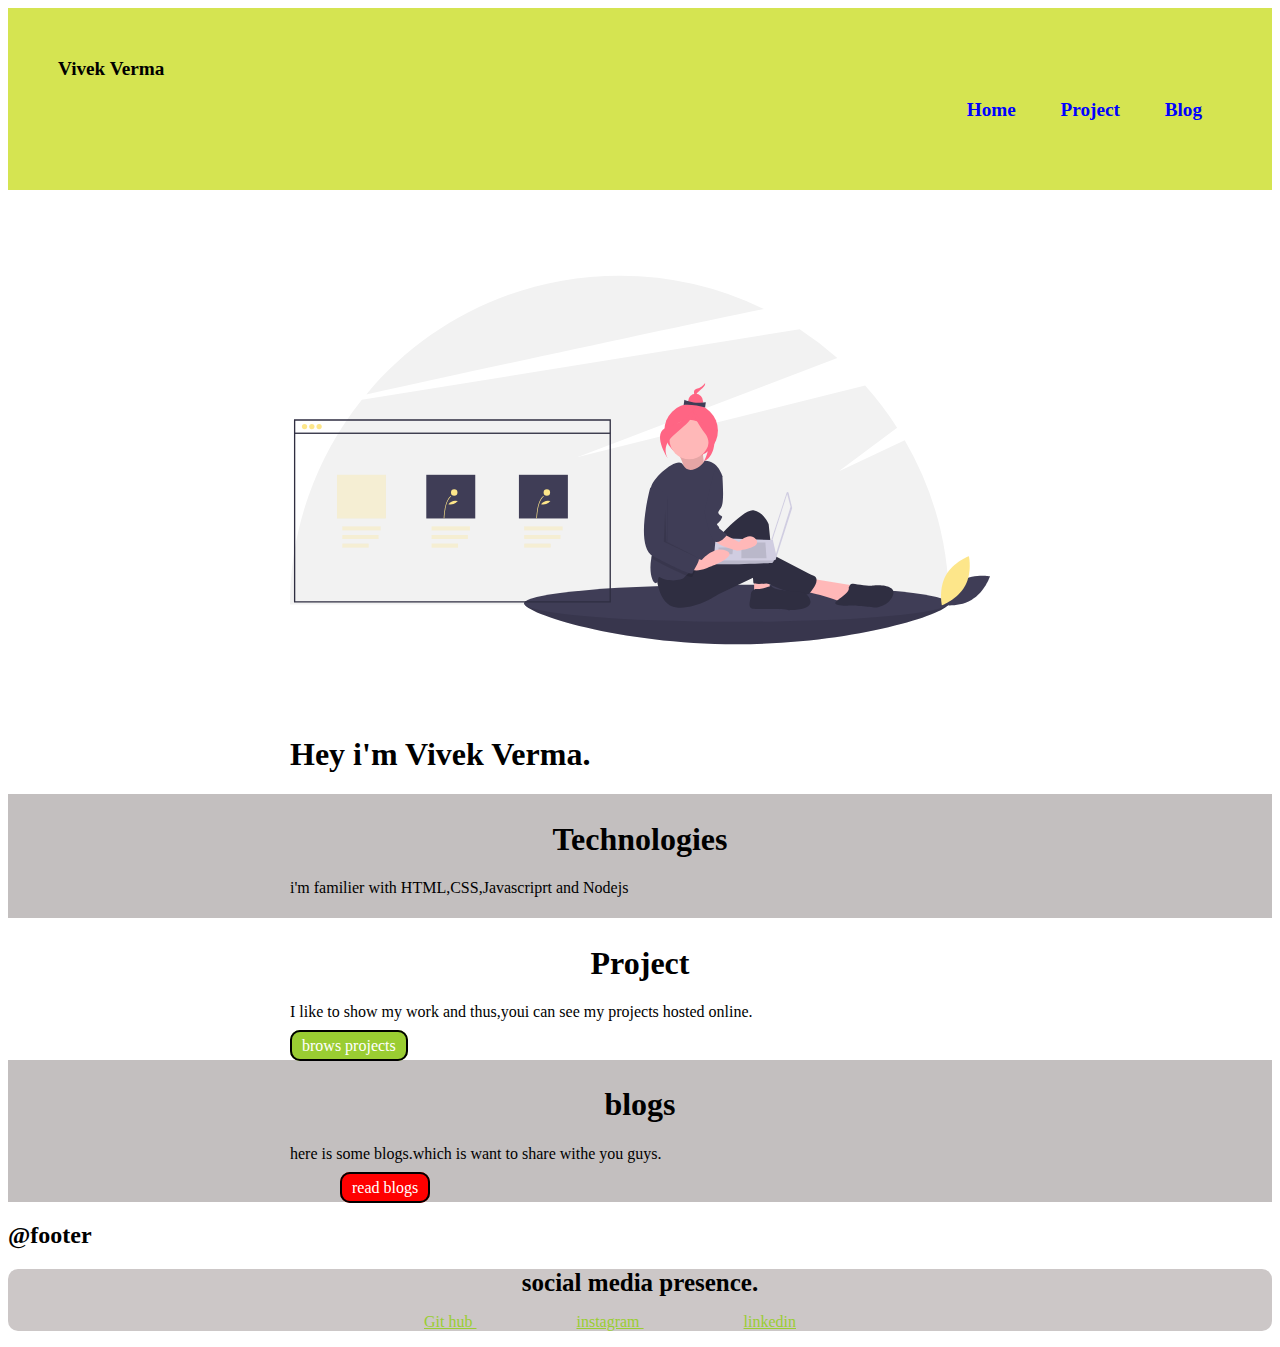
<file: index.html>
<!DOCTYPE html>
<html lang="en">
<head>
    <meta charset="UTF-8">
    <meta http-equiv="X-UA-Compatible" content="IE=edge">
    <meta name="viewport" content="width=device-width, initial-scale=1.0">
    <link rel="stylesheet" href="./style.css">
    <title>Document</title>
</head>
<body>
    <nav class="navigation">
        <div>Vivek Verma</div>
        <ul>
            <li><a href="./index.html">Home</a></li>
            <li><a href="./projects.html">Project</a></li>
            <li><a href="./blogs.html">Blog</a></li>
        </ul>
    </nav>
    <header class="container-center">
        <img class="headerimage" src="image/webd.svg">
        <h1 class="headertext">Hey i'm Vivek Verma.</h1>
        


    </header>
    <section class ="section ow">
        <div class ="container container-center"> 
        <h1 >Technologies</h1>
        <p>i'm familier with HTML,CSS,Javascriprt and Nodejs</p>
    </div>
    </section>
    <section class ="section">
        <div class ="container container-center">
        <h1>Project</h1>
        <P>I like to show my work and thus,youi can see my projects hosted online.</P>
        <a href="http://www.google.com" class="primary-link" > brows projects</a>
    </div>
    </section >
    <section class ="section ow">
        <div class ="container container-center"> 
        <h1 >blogs</h1>
        <p>here is some blogs.which is want to share withe you guys.</p>
        <a href="https://www.facebook.com" class="secondary-link">read blogs</a>
    </div>
    </section>
    <h2>@footer</h2>
    <footer class ="footer">
        <div class ="footer-header">
            social media presence.
        </div>
        <ul class ="unordered">
            <li class ="unorederd-li">
                 <a href="https://github.com/vivekvermad7">
                    Git hub
                </a>
            </li>
            <li class ="unorederd-li">
                <a href="https://www.instagram.com/its_mee__vivek/">
                   instagram
               </a>
            </li>
            <li class ="unorederd-li">
                <a href="https://www.linkedin.com/in/vivek-verma-5b4688193/">
                   linkedin
               </a>
            </li>
        </ul>
    </footer>

    
</body>
</html>
</file>
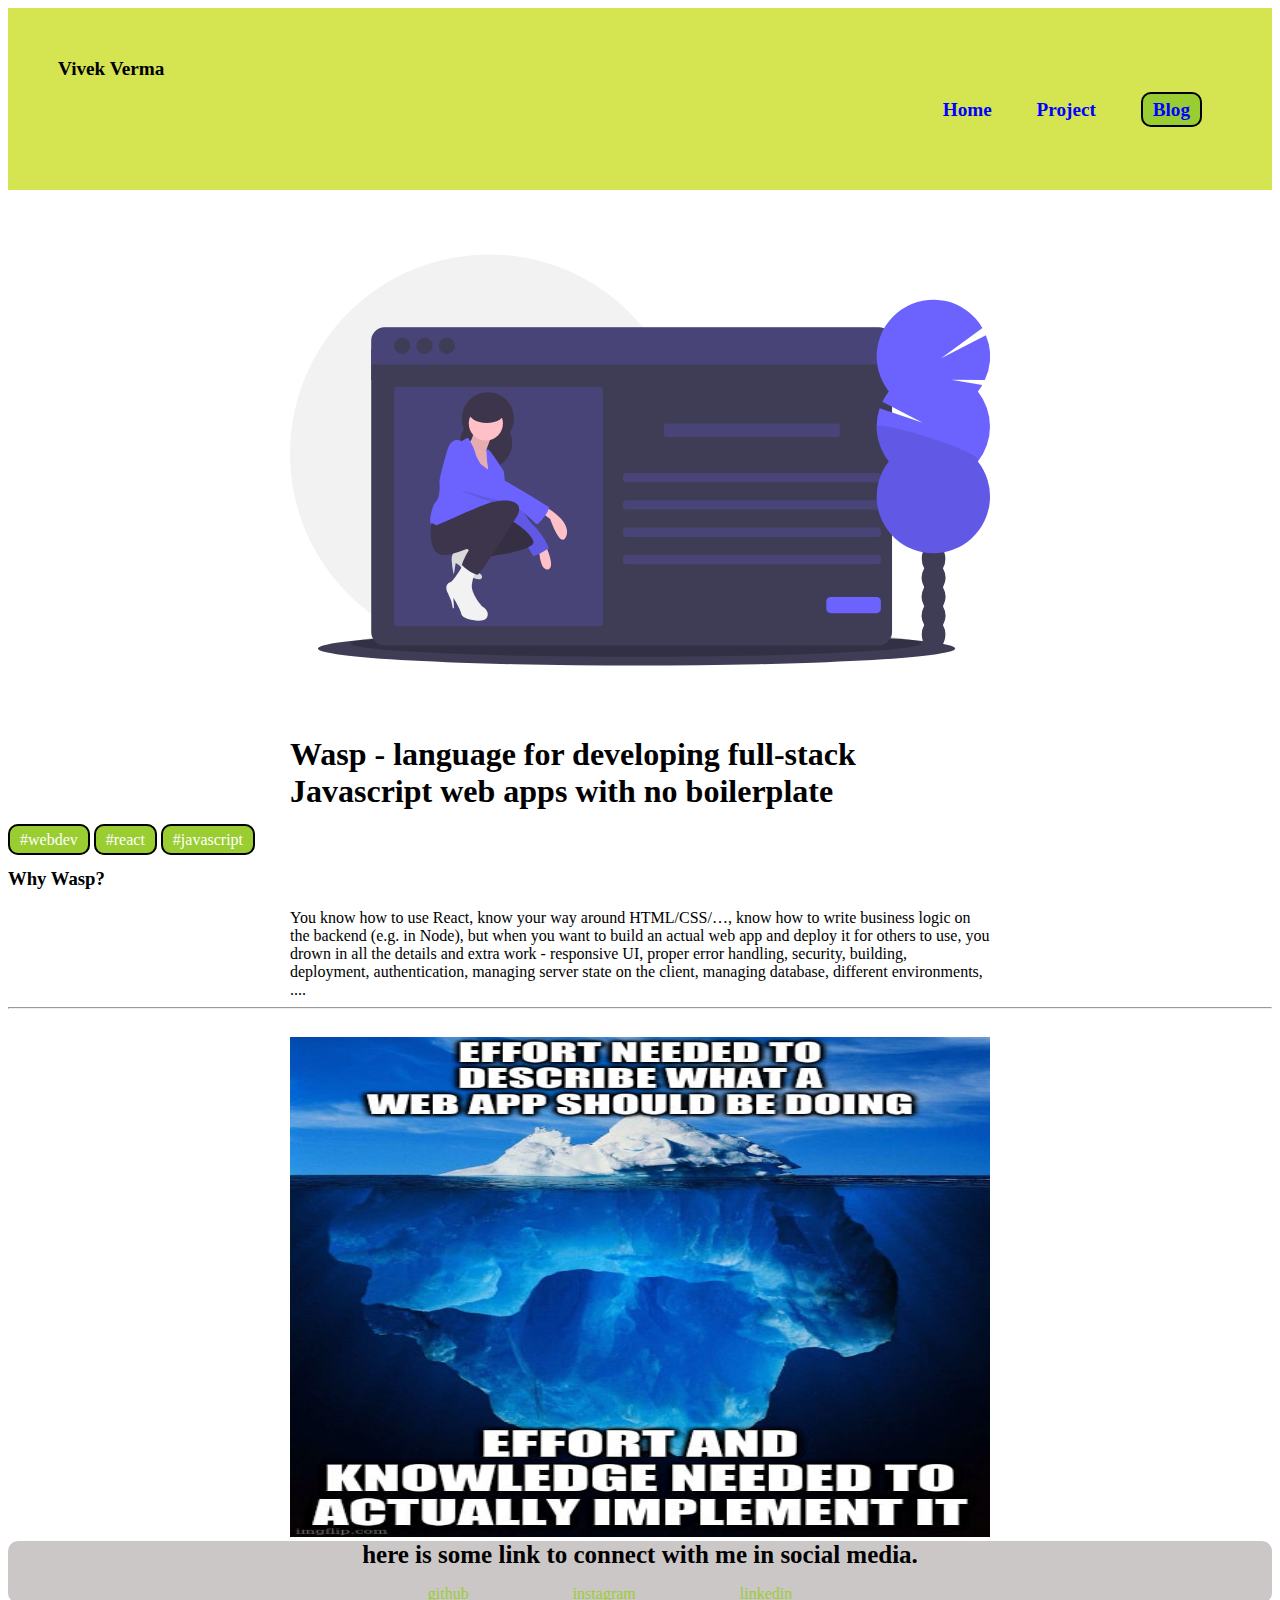
<file: blogs.html>
<!DOCTYPE html>
<html lang="en">
<head>
    <meta charset="UTF-8">
    <meta http-equiv="X-UA-Compatible" content="IE=edge">
    <meta name="viewport" content="width=device-width, initial-scale=1.0">
    <link rel="stylesheet" href="./style.css">
    <title>Blogs | Vivek Verma</title>
</head>
<body>
    <nav class="navigation">
        <div>Vivek Verma</div>
        <ul>
            <li><a href="./index.html">Home</a></li>
            <li><a href="./projects.html">Project</a></li>
            <li><a class ="primary-link"href="./blogs.html">Blog</a></li>
        </ul>
    </nav>
  
    <header class="container-center">
        <img class="headerimage" src="image/blogs.svg">
        <h1 class="headertext">Wasp - language for developing full-stack Javascript web apps with no boilerplate</h1>
    </header>
    <a href="https://dev.to/t/webdev" class="primary-link" >#webdev</a>
    <a href="https://dev.to/t/react" class="primary-link" >#react</a>
    <a href="https://dev.to/t/javascript" class="primary-link" >#javascript</a>
    <h3>Why Wasp?</h3>
    <div class="container-center">You know how to use React, know your way around HTML/CSS/…, know how to write business logic on the backend (e.g. in Node), but when you want to build an actual web app and deploy it for others to use, you drown in all the details and extra work - responsive UI, proper error handling, security, building, deployment, authentication, managing server state on the client, managing database, different environments, ....</div>
    <hr>
    <div class="container-center">
        <img class="headerimage" src="image/blogimg1.jpeg">
   </div>
   <footer class ="footer">
    <div class ="footer-header">
        here is some link to connect with me in social media.
    </div>
    <ul class ="unordered">
        <li class ="unorederd-li">
             <a href="https://github.com/vivekvermad7">
                github
            </a>
        </li>
        <li class ="unorederd-li">
            <a href="https://www.instagram.com/its_mee__vivek">
               instagram
           </a>
        </li>
        <li class ="https://www.linkedin.com/in/vivek-verma-5b4688193/">
            <a href="/">
               linkedin
           </a>
        </li>
    </ul>
</footer>

    
</body>
</html>
</file>
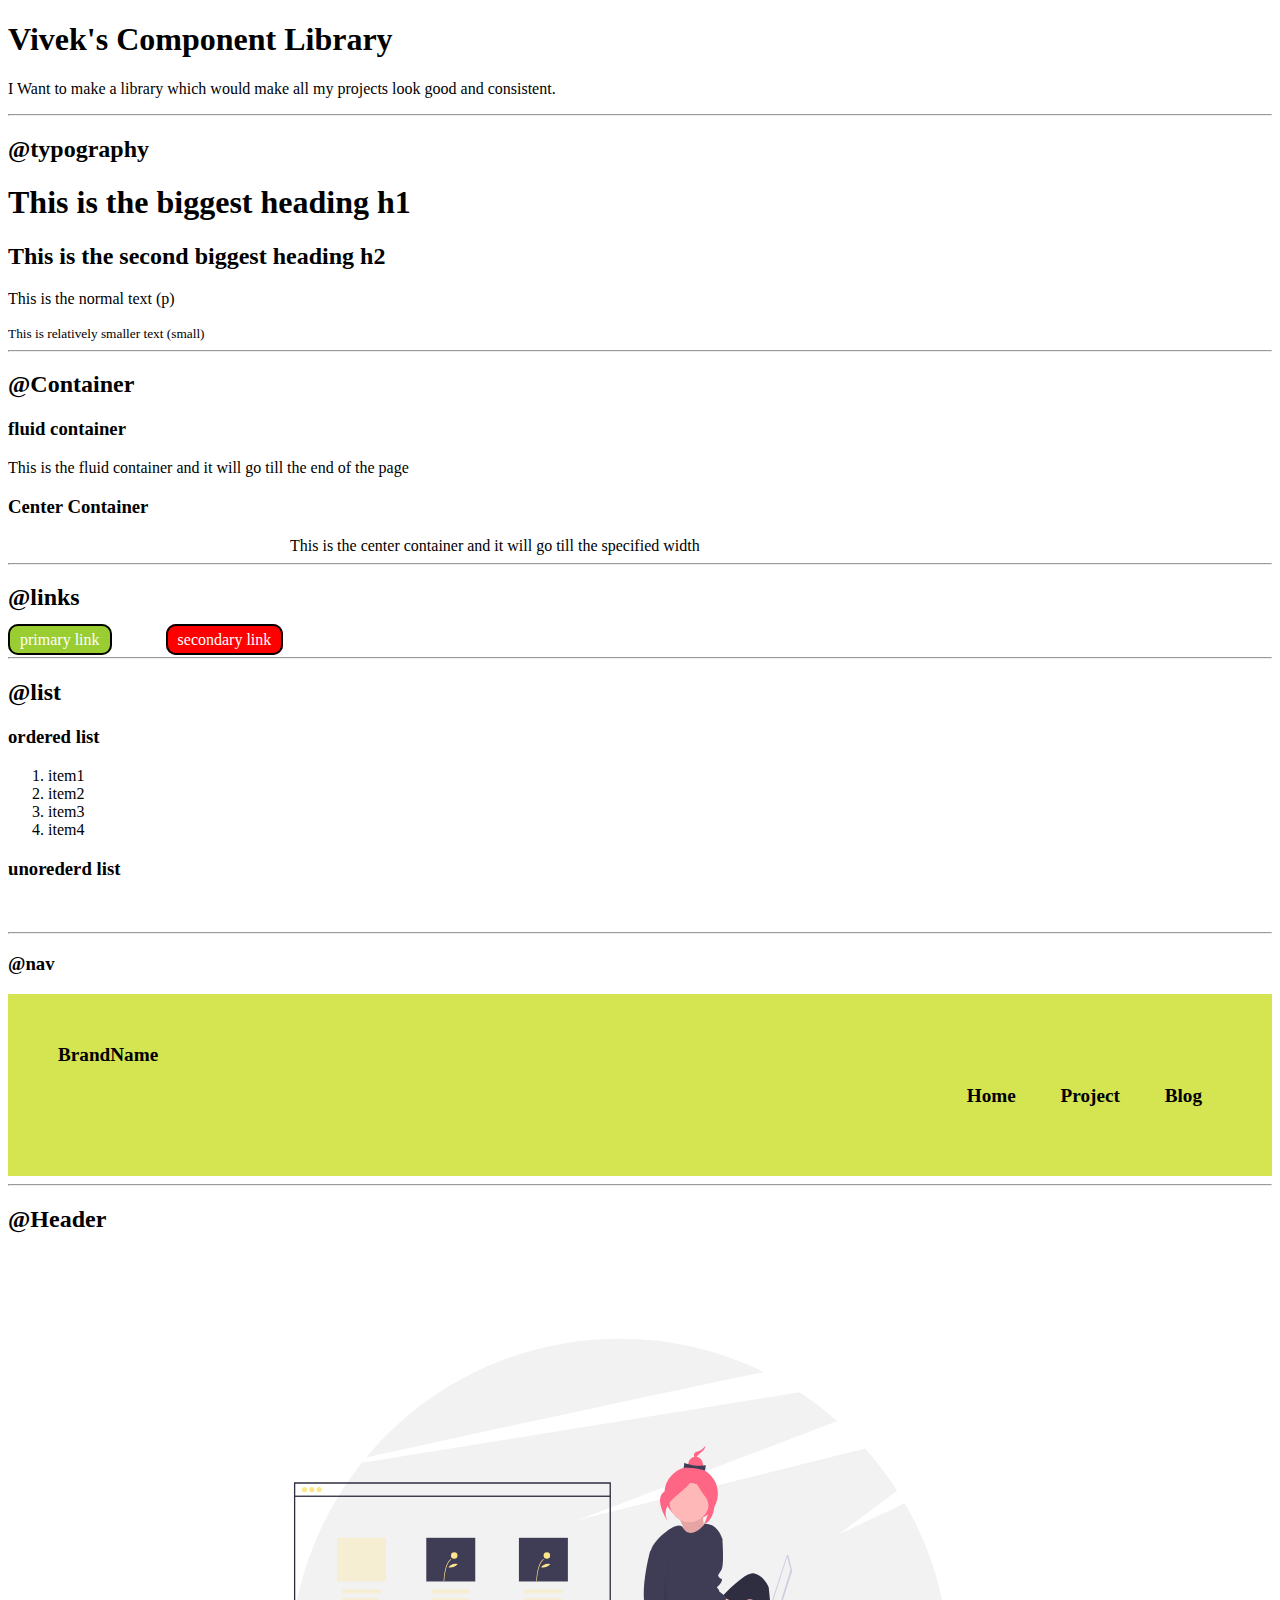
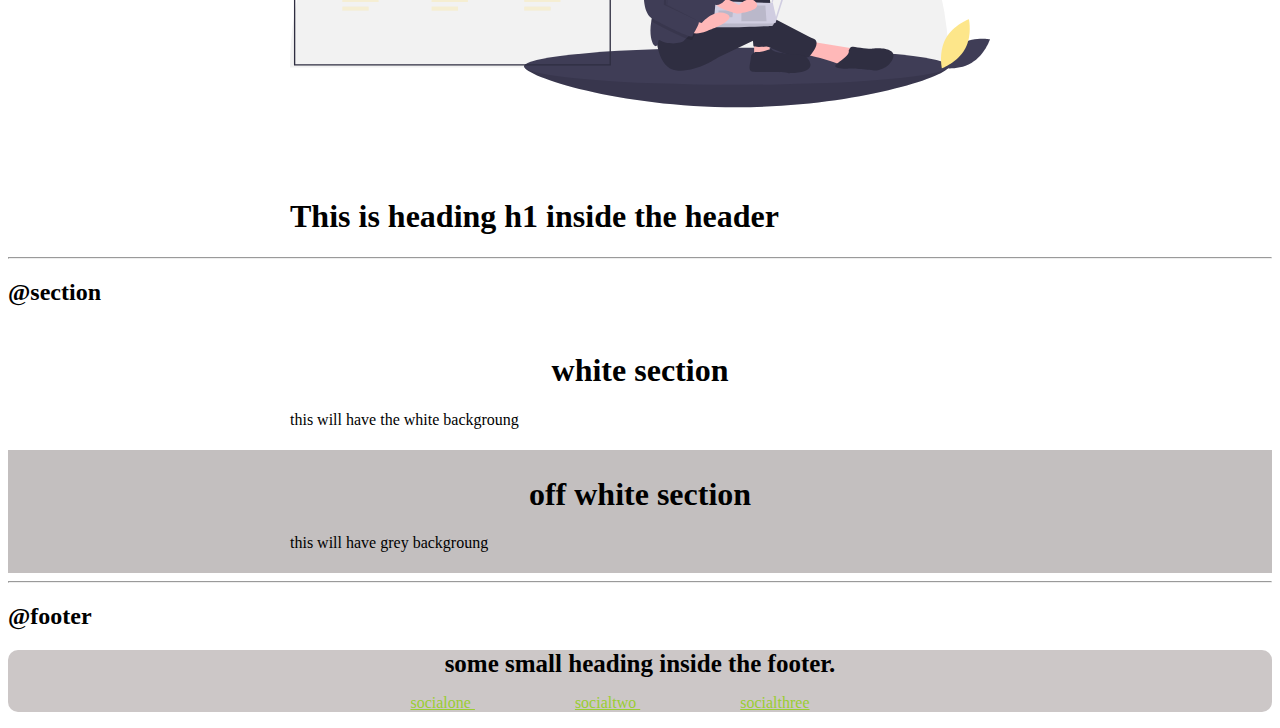
<file: component.html>
<!DOCTYPE html>
<html lang="en">
<head>
    <meta charset="UTF-8">
    <meta http-equiv="X-UA-Compatible" content="IE=edge">
    <meta name="viewport" content="width=device-width, initial-scale=1.0">
    <link rel="stylesheet" href="./style.css">
    <title>Vivek</title>

</head>
<body>
    <h1>Vivek's Component Library</h1>
    <p>I Want to make a library which would make all my projects look good and consistent. </p>
    <hr>

    <h2>@typography</h2>
    <h1>This is the biggest heading h1</h1>
    <h2>This is the second biggest heading h2</h2>
    <p>This is the normal text (p) </p>
    <small>This is relatively smaller text (small)</small>
    <hr>

    <h2>@Container</h2>
    <h3>fluid container</h3>
    <div class="container-fluid">This is the fluid container and it will go till the end of the page</div>
    <h3>Center Container</h3>
    <div class="container-center">This is the center container and it will go till the specified width</div>
    <hr>
    <h2>@links</h2>
    <a href="http://www.google.com" class="primary-link" >primary link</a>
    <a href="https://www.facebook.com" class="secondary-link">secondary link</a>
    <hr>
    <h2>@list</h2>
    <h3>ordered list</h3>
    <ol>
        <li>item1</li>
        <li>item2</li>
        <li>item3</li>
        <li>item4</li>
    </ol>
    <h3>unorederd list</h3>
    <ul class="unordered">
        <li>item1</li>
        <li>item2</li>
        <li>item3</li>
        <li>item4</li>
    </ul>
    <hr>
    <h3>@nav</h3>
    <nav class="navigation">
        <div>BrandName</div>
        <ul>
            <li>Home</li>
            <li>Project</li>
            <li>Blog</li>
        </ul>
    </nav>
    <hr>
    <h2>@Header</h2>
    <header class="container-center">
        <img class="headerimage" src="image/webd.svg">
        <h1 class="headertext">This is heading h1 inside the header</h1>
        


    </header>
    <hr>
    <h2>@section</h2>
    <section class ="section">
        <div class ="container container-center">
        <h1>white section</h1>
        <P>this will have the white backgroung</P>
    </div>
    </section >
    <section class ="section ow">
        <div class ="container container-center"> 
        <h1 >off white section</h1>
        <p>this will have grey backgroung</p>
    </div>
    </section>
    <hr>
    <h2>@footer</h2>
    <footer class ="footer">
        <div class ="footer-header">
            some small heading inside the footer.
        </div>
        <ul class ="unordered">
            <li class ="unorederd-li">
                 <a href="/">
                    socialone
                </a>
            </li>
            <li class ="unorederd-li">
                <a href="/">
                   socialtwo
               </a>
            </li>
            <li class ="unorederd-li">
                <a href="/">
                   socialthree
               </a>
            </li>
        </ul>
    </footer>

</body>
</html>
</file>
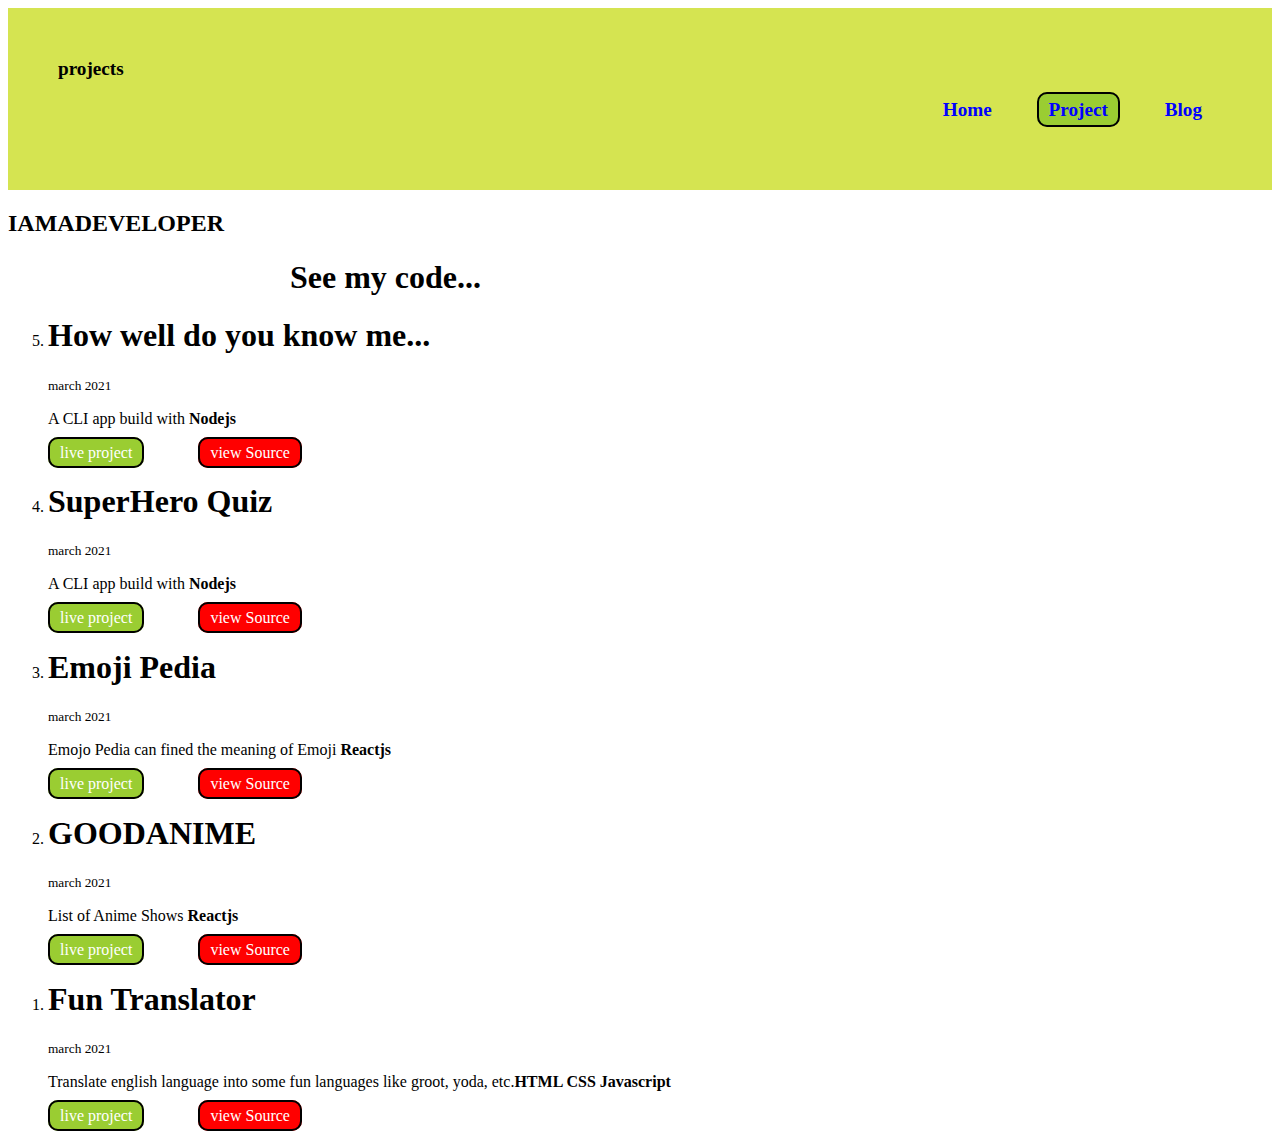
<file: projects.html>
<!DOCTYPE html>
<html lang="en">
<head>
    <meta charset="UTF-8">
    <meta http-equiv="X-UA-Compatible" content="IE=edge">
    <meta name="viewport" content="width=device-width, initial-scale=1.0">
    <link rel="stylesheet" href="./style.css">
    <title>IAMADEVELOPER | Vivek Verma</title>
</head>
<body>
    <nav class="navigation">
        <div>projects</div>
        <ul>
            <li><a href="./index.html">Home</a></li>
            <li><a class ="primary-link" href="./projects.html">Project</a></li>
            <li><a href="./blogs.html">Blog</a></li>
        </ul>
    </nav>
    <h2>IAMADEVELOPER</h2>
    <header class="container-center">
        <h1 class="headertext">See my code...</h1>
    </header>
    <ol reversed>
        <li>
            <h1>How well do you know me...</h1>
            <small>march 2021</small>
            <p>A CLI app build with <strong>Nodejs</strong></p>
            <a href="https://repl.it/@VivekVerma7/firstproject#index.js" class="primary-link" >live project</a>
            <a href="https://github.com/vivekvermad7/quiz-how-much-you-know-about-vivek-" class="secondary-link" >view Source</a>
        </li>
        <li>
            <h1>SuperHero Quiz</h1>
            <small>march 2021</small>
            <p>A CLI app build with <strong>Nodejs</strong></p>
            <a href="https://replit.com/@VivekVerma7/superhero-quiz#index.js" class="primary-link" >live project</a>
            <a href="https://github.com/vivekvermad7/Vivek-superhero-quiz" class="secondary-link" >view Source</a>
        </li>
        <li>
            <h1>Emoji Pedia</h1>
            <small>march 2021</small>
            <p>Emojo Pedia can fined the meaning of Emoji <strong>Reactjs</strong></p>
            <a href="https://qu52t.csb.app/" class="primary-link" >live project</a>
            <a href="https://codesandbox.io/s/immutable-leftpad-qu52t?file=/src/App.js" class="secondary-link" >view Source</a>
        </li>
        <li>
            <h1>GOODANIME</h1>
            <small>march 2021</small>
            <p>List of Anime Shows <strong>Reactjs</strong></p>
            <a href="https://evrgq.csb.app/" class="primary-link" >live project</a>
            <a href="https://codesandbox.io/s/inspiring-ives-evrgq?file=/src/App.js:64-2658" class="secondary-link" >view Source</a>
        </li>
        <li>
            <h1>Fun Translator</h1>
            <small>march 2021</small>
            <p>Translate english language into some fun languages like groot, yoda, etc.<strong>HTML CSS Javascript</strong></p>
            <a href=https://vivek-fun-translator.netlify.app/" class="primary-link" >live project</a>
            <a href="https://github.com/vivekvermad7/funtranslator" class="secondary-link" >view Source</a>
        </li>
    </ol>
    
</body>
</html>
</file>
<file: style.css>
.container-center{
    margin: auto;
    max-width: 700px;
    
}

.primary-link{
    border: solid 2px black; 
    padding:5px 10px;
    background: yellowgreen;
    text-decoration: none;
    border-radius: 10px;
    color: white;
}
.secondary-link{
    border: solid 2px black;
    padding:5px 10px;
    background: red;
    text-decoration: none;
    border-radius: 10px;
    margin: 100px 50px ;
    color: white;
}
.unordered{
    list-style: none;
    color:
}

.unordered li{
    display: inline;
    padding-right: 100px;
    color: white;
    
}
.navigation ul li{
    display: inline;
    padding: 10px 20px;
}

.navigation li a{
    text-decoration: none;
    color: blue;
}

.navigation ul{
    text-align: right;
}
.navigation{
    background:rgb(213, 228, 81);
    padding: 50px 50px;
    font-size:larger;
    font-weight: bold;
}
.headerimage{
    margin:auto;
    width: 100%;
    height: 1000px;
}
.section {
    padding: 5px;
}
.section h1 {
    text-align: center;
}
.ow {
    background-color:rgb(195, 191, 191);
}
.footer{
    background-color: rgb(204, 199, 199);
    text-align: center;
    border-radius: 10px;
    padding: 10px,0px;
}
.footer a{
    color: yellowgreen;
}
.footer-header{
    font-size: 25px;
    font-weight: bold;
}
.headerimage{
    padding-top: 20px;
    margin: auto;
    width: 100%;
    height: 500px;
}
</file>
